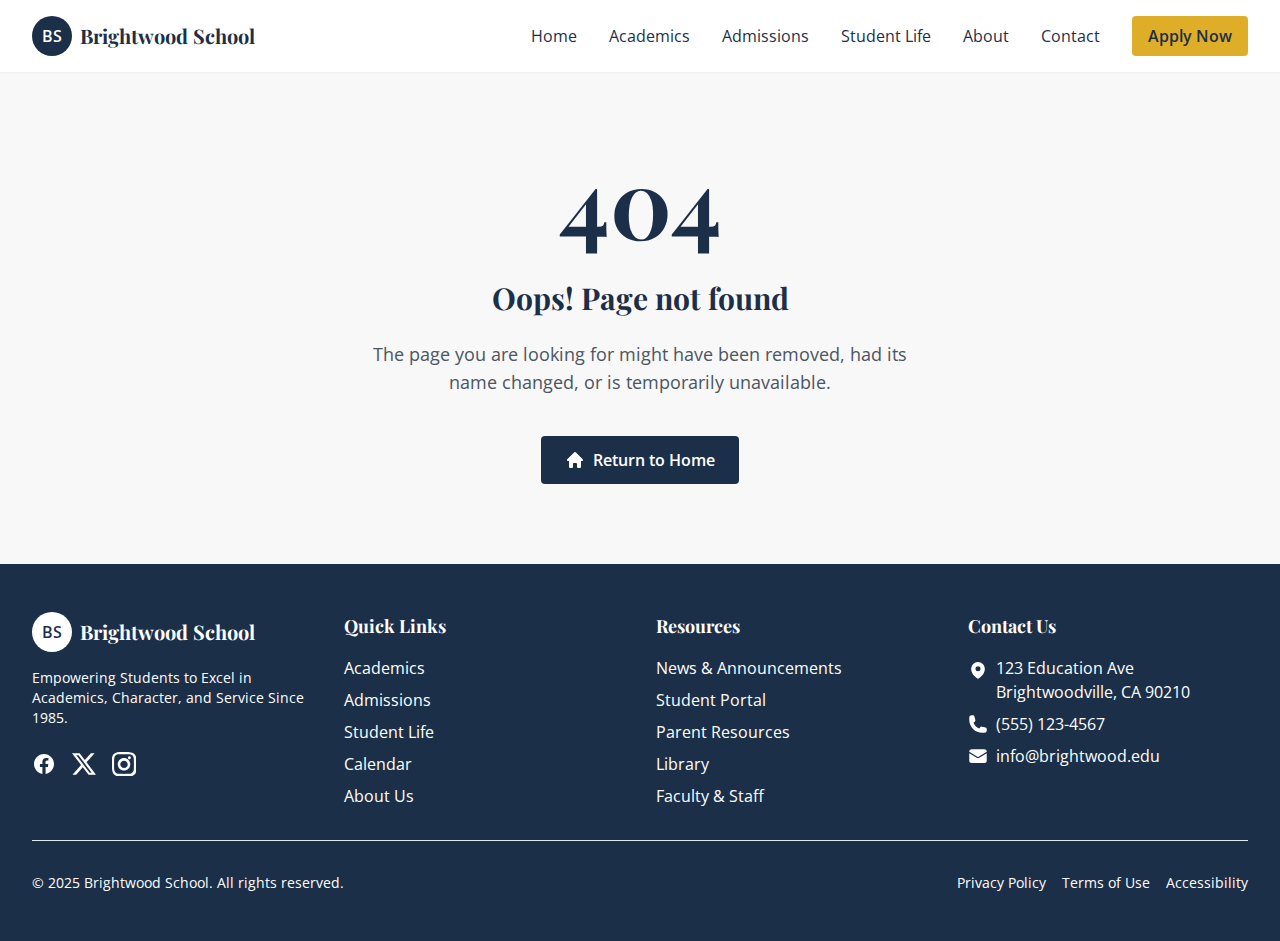
<file: index.html>
<!DOCTYPE html>
<html lang="en">

<head>
  <meta charset="UTF-8" />
  <meta name="viewport" content="width=device-width, initial-scale=1.0" />
  <title>Brightwood School - Excellence in Education</title>
  <meta name="description" content="Brightwood School provides exceptional K-12 education with a focus on academic excellence, character development, and preparing students for success." />
  <link rel="icon" type="image/svg+xml" href="/favicon.svg" />
  <script type="module" crossorigin src="/assets/index-M2OB-5Qg.js"></script>
  <link rel="stylesheet" crossorigin href="/assets/index-BG5W3FyF.css">
</head>

<body>
  <div id="root"></div>
</body>

</html>
</file>
<file: assets/index-BG5W3FyF.css>
@import"https://fonts.googleapis.com/css2?family=Open+Sans:wght@400;500;600;700&family=Playfair+Display:wght@400;500;600;700&display=swap";*,:before,:after{--tw-border-spacing-x: 0;--tw-border-spacing-y: 0;--tw-translate-x: 0;--tw-translate-y: 0;--tw-rotate: 0;--tw-skew-x: 0;--tw-skew-y: 0;--tw-scale-x: 1;--tw-scale-y: 1;--tw-pan-x: ;--tw-pan-y: ;--tw-pinch-zoom: ;--tw-scroll-snap-strictness: proximity;--tw-gradient-from-position: ;--tw-gradient-via-position: ;--tw-gradient-to-position: ;--tw-ordinal: ;--tw-slashed-zero: ;--tw-numeric-figure: ;--tw-numeric-spacing: ;--tw-numeric-fraction: ;--tw-ring-inset: ;--tw-ring-offset-width: 0px;--tw-ring-offset-color: #fff;--tw-ring-color: rgb(59 130 246 / .5);--tw-ring-offset-shadow: 0 0 #0000;--tw-ring-shadow: 0 0 #0000;--tw-shadow: 0 0 #0000;--tw-shadow-colored: 0 0 #0000;--tw-blur: ;--tw-brightness: ;--tw-contrast: ;--tw-grayscale: ;--tw-hue-rotate: ;--tw-invert: ;--tw-saturate: ;--tw-sepia: ;--tw-drop-shadow: ;--tw-backdrop-blur: ;--tw-backdrop-brightness: ;--tw-backdrop-contrast: ;--tw-backdrop-grayscale: ;--tw-backdrop-hue-rotate: ;--tw-backdrop-invert: ;--tw-backdrop-opacity: ;--tw-backdrop-saturate: ;--tw-backdrop-sepia: ;--tw-contain-size: ;--tw-contain-layout: ;--tw-contain-paint: ;--tw-contain-style: }::backdrop{--tw-border-spacing-x: 0;--tw-border-spacing-y: 0;--tw-translate-x: 0;--tw-translate-y: 0;--tw-rotate: 0;--tw-skew-x: 0;--tw-skew-y: 0;--tw-scale-x: 1;--tw-scale-y: 1;--tw-pan-x: ;--tw-pan-y: ;--tw-pinch-zoom: ;--tw-scroll-snap-strictness: proximity;--tw-gradient-from-position: ;--tw-gradient-via-position: ;--tw-gradient-to-position: ;--tw-ordinal: ;--tw-slashed-zero: ;--tw-numeric-figure: ;--tw-numeric-spacing: ;--tw-numeric-fraction: ;--tw-ring-inset: ;--tw-ring-offset-width: 0px;--tw-ring-offset-color: #fff;--tw-ring-color: rgb(59 130 246 / .5);--tw-ring-offset-shadow: 0 0 #0000;--tw-ring-shadow: 0 0 #0000;--tw-shadow: 0 0 #0000;--tw-shadow-colored: 0 0 #0000;--tw-blur: ;--tw-brightness: ;--tw-contrast: ;--tw-grayscale: ;--tw-hue-rotate: ;--tw-invert: ;--tw-saturate: ;--tw-sepia: ;--tw-drop-shadow: ;--tw-backdrop-blur: ;--tw-backdrop-brightness: ;--tw-backdrop-contrast: ;--tw-backdrop-grayscale: ;--tw-backdrop-hue-rotate: ;--tw-backdrop-invert: ;--tw-backdrop-opacity: ;--tw-backdrop-saturate: ;--tw-backdrop-sepia: ;--tw-contain-size: ;--tw-contain-layout: ;--tw-contain-paint: ;--tw-contain-style: }*,:before,:after{box-sizing:border-box;border-width:0;border-style:solid;border-color:#e5e7eb}:before,:after{--tw-content: ""}html,:host{line-height:1.5;-webkit-text-size-adjust:100%;-moz-tab-size:4;-o-tab-size:4;tab-size:4;font-family:Open Sans,sans-serif;font-feature-settings:normal;font-variation-settings:normal;-webkit-tap-highlight-color:transparent}body{margin:0;line-height:inherit}hr{height:0;color:inherit;border-top-width:1px}abbr:where([title]){-webkit-text-decoration:underline dotted;text-decoration:underline dotted}h1,h2,h3,h4,h5,h6{font-size:inherit;font-weight:inherit}a{color:inherit;text-decoration:inherit}b,strong{font-weight:bolder}code,kbd,samp,pre{font-family:ui-monospace,SFMono-Regular,Menlo,Monaco,Consolas,Liberation Mono,Courier New,monospace;font-feature-settings:normal;font-variation-settings:normal;font-size:1em}small{font-size:80%}sub,sup{font-size:75%;line-height:0;position:relative;vertical-align:baseline}sub{bottom:-.25em}sup{top:-.5em}table{text-indent:0;border-color:inherit;border-collapse:collapse}button,input,optgroup,select,textarea{font-family:inherit;font-feature-settings:inherit;font-variation-settings:inherit;font-size:100%;font-weight:inherit;line-height:inherit;letter-spacing:inherit;color:inherit;margin:0;padding:0}button,select{text-transform:none}button,input:where([type=button]),input:where([type=reset]),input:where([type=submit]){-webkit-appearance:button;background-color:transparent;background-image:none}:-moz-focusring{outline:auto}:-moz-ui-invalid{box-shadow:none}progress{vertical-align:baseline}::-webkit-inner-spin-button,::-webkit-outer-spin-button{height:auto}[type=search]{-webkit-appearance:textfield;outline-offset:-2px}::-webkit-search-decoration{-webkit-appearance:none}::-webkit-file-upload-button{-webkit-appearance:button;font:inherit}summary{display:list-item}blockquote,dl,dd,h1,h2,h3,h4,h5,h6,hr,figure,p,pre{margin:0}fieldset{margin:0;padding:0}legend{padding:0}ol,ul,menu{list-style:none;margin:0;padding:0}dialog{padding:0}textarea{resize:vertical}input::-moz-placeholder,textarea::-moz-placeholder{opacity:1;color:#9ca3af}input::placeholder,textarea::placeholder{opacity:1;color:#9ca3af}button,[role=button]{cursor:pointer}:disabled{cursor:default}img,svg,video,canvas,audio,iframe,embed,object{display:block;vertical-align:middle}img,video{max-width:100%;height:auto}[hidden]:where(:not([hidden=until-found])){display:none}*{border-color:hsl(var(--border))}body{--tw-bg-opacity: 1;background-color:rgb(248 248 248 / var(--tw-bg-opacity, 1));--tw-text-opacity: 1;color:rgb(28 47 73 / var(--tw-text-opacity, 1))}.container{width:100%;margin-right:auto;margin-left:auto;padding-right:1rem;padding-left:1rem}@media (min-width: 640px){.container{max-width:640px;padding-right:2rem;padding-left:2rem}}@media (min-width: 768px){.container{max-width:768px}}@media (min-width: 1024px){.container{max-width:1024px;padding-right:4rem;padding-left:4rem}}@media (min-width: 1280px){.container{max-width:1280px;padding-right:5rem;padding-left:5rem}}@media (min-width: 1536px){.container{max-width:1536px;padding-right:6rem;padding-left:6rem}}.absolute{position:absolute}.relative{position:relative}.left-0{left:0}.right-0{right:0}.top-1\/2{top:50%}.col-span-1{grid-column:span 1 / span 1}.mx-auto{margin-left:auto;margin-right:auto}.my-8{margin-top:2rem;margin-bottom:2rem}.mb-10{margin-bottom:2.5rem}.mb-12{margin-bottom:3rem}.mb-16{margin-bottom:4rem}.mb-2{margin-bottom:.5rem}.mb-3{margin-bottom:.75rem}.mb-4{margin-bottom:1rem}.mb-6{margin-bottom:1.5rem}.mb-8{margin-bottom:2rem}.ml-1{margin-left:.25rem}.ml-8{margin-left:2rem}.mr-1{margin-right:.25rem}.mr-2{margin-right:.5rem}.mt-1{margin-top:.25rem}.inline-block{display:inline-block}.flex{display:flex}.inline-flex{display:inline-flex}.grid{display:grid}.hidden{display:none}.h-10{height:2.5rem}.h-12{height:3rem}.h-3{height:.75rem}.h-4{height:1rem}.h-48{height:12rem}.h-5{height:1.25rem}.h-6{height:1.5rem}.h-\[80vh\]{height:80vh}.h-auto{height:auto}.min-h-\[600px\]{min-height:600px}.min-h-screen{min-height:100vh}.w-10{width:2.5rem}.w-12{width:3rem}.w-3{width:.75rem}.w-4{width:1rem}.w-5{width:1.25rem}.w-6{width:1.5rem}.w-fit{width:-moz-fit-content;width:fit-content}.w-full{width:100%}.max-w-3xl{max-width:48rem}.max-w-4xl{max-width:56rem}.max-w-xl{max-width:36rem}.flex-shrink-0{flex-shrink:0}.flex-grow{flex-grow:1}.-translate-x-6{--tw-translate-x: -1.5rem;transform:translate(var(--tw-translate-x),var(--tw-translate-y)) rotate(var(--tw-rotate)) skew(var(--tw-skew-x)) skewY(var(--tw-skew-y)) scaleX(var(--tw-scale-x)) scaleY(var(--tw-scale-y))}.-translate-y-1\/2{--tw-translate-y: -50%;transform:translate(var(--tw-translate-x),var(--tw-translate-y)) rotate(var(--tw-rotate)) skew(var(--tw-skew-x)) skewY(var(--tw-skew-y)) scaleX(var(--tw-scale-x)) scaleY(var(--tw-scale-y))}.translate-x-6{--tw-translate-x: 1.5rem;transform:translate(var(--tw-translate-x),var(--tw-translate-y)) rotate(var(--tw-rotate)) skew(var(--tw-skew-x)) skewY(var(--tw-skew-y)) scaleX(var(--tw-scale-x)) scaleY(var(--tw-scale-y))}.grid-cols-1{grid-template-columns:repeat(1,minmax(0,1fr))}.flex-col{flex-direction:column}.flex-wrap{flex-wrap:wrap}.items-start{align-items:flex-start}.items-center{align-items:center}.justify-center{justify-content:center}.justify-between{justify-content:space-between}.gap-12{gap:3rem}.gap-4{gap:1rem}.gap-8{gap:2rem}.space-x-2>:not([hidden])~:not([hidden]){--tw-space-x-reverse: 0;margin-right:calc(.5rem * var(--tw-space-x-reverse));margin-left:calc(.5rem * calc(1 - var(--tw-space-x-reverse)))}.space-x-4>:not([hidden])~:not([hidden]){--tw-space-x-reverse: 0;margin-right:calc(1rem * var(--tw-space-x-reverse));margin-left:calc(1rem * calc(1 - var(--tw-space-x-reverse)))}.space-x-8>:not([hidden])~:not([hidden]){--tw-space-x-reverse: 0;margin-right:calc(2rem * var(--tw-space-x-reverse));margin-left:calc(2rem * calc(1 - var(--tw-space-x-reverse)))}.space-y-2>:not([hidden])~:not([hidden]){--tw-space-y-reverse: 0;margin-top:calc(.5rem * calc(1 - var(--tw-space-y-reverse)));margin-bottom:calc(.5rem * var(--tw-space-y-reverse))}.space-y-4>:not([hidden])~:not([hidden]){--tw-space-y-reverse: 0;margin-top:calc(1rem * calc(1 - var(--tw-space-y-reverse)));margin-bottom:calc(1rem * var(--tw-space-y-reverse))}.overflow-hidden{overflow:hidden}.rounded{border-radius:.25rem}.rounded-full{border-radius:9999px}.rounded-lg{border-radius:var(--radius)}.border{border-width:1px}.border-navy{--tw-border-opacity: 1;border-color:rgb(28 47 73 / var(--tw-border-opacity, 1))}.bg-gold{--tw-bg-opacity: 1;background-color:rgb(223 174 41 / var(--tw-bg-opacity, 1))}.bg-gray-400{--tw-bg-opacity: 1;background-color:rgb(156 163 175 / var(--tw-bg-opacity, 1))}.bg-gray-50{--tw-bg-opacity: 1;background-color:rgb(249 250 251 / var(--tw-bg-opacity, 1))}.bg-lightGray{--tw-bg-opacity: 1;background-color:rgb(248 248 248 / var(--tw-bg-opacity, 1))}.bg-navy{--tw-bg-opacity: 1;background-color:rgb(28 47 73 / var(--tw-bg-opacity, 1))}.bg-white{--tw-bg-opacity: 1;background-color:rgb(255 255 255 / var(--tw-bg-opacity, 1))}.bg-opacity-40{--tw-bg-opacity: .4}.bg-cover{background-size:cover}.bg-center{background-position:center}.object-cover{-o-object-fit:cover;object-fit:cover}.p-6{padding:1.5rem}.p-8{padding:2rem}.px-4{padding-left:1rem;padding-right:1rem}.px-6{padding-left:1.5rem;padding-right:1.5rem}.py-12{padding-top:3rem;padding-bottom:3rem}.py-2{padding-top:.5rem;padding-bottom:.5rem}.py-20{padding-top:5rem;padding-bottom:5rem}.py-3{padding-top:.75rem;padding-bottom:.75rem}.py-4{padding-top:1rem;padding-bottom:1rem}.text-center{text-align:center}.font-playfair{font-family:Playfair Display,serif}.font-serif{font-family:ui-serif,Georgia,Cambria,Times New Roman,Times,serif}.text-2xl{font-size:1.5rem;line-height:2rem}.text-3xl{font-size:1.875rem;line-height:2.25rem}.text-4xl{font-size:2.25rem;line-height:2.5rem}.text-6xl{font-size:3.75rem;line-height:1}.text-lg{font-size:1.125rem;line-height:1.75rem}.text-sm{font-size:.875rem;line-height:1.25rem}.text-xl{font-size:1.25rem;line-height:1.75rem}.font-bold{font-weight:700}.font-semibold{font-weight:600}.italic{font-style:italic}.not-italic{font-style:normal}.text-gold{--tw-text-opacity: 1;color:rgb(223 174 41 / var(--tw-text-opacity, 1))}.text-gray-500{--tw-text-opacity: 1;color:rgb(107 114 128 / var(--tw-text-opacity, 1))}.text-gray-600{--tw-text-opacity: 1;color:rgb(75 85 99 / var(--tw-text-opacity, 1))}.text-navy{--tw-text-opacity: 1;color:rgb(28 47 73 / var(--tw-text-opacity, 1))}.text-white{--tw-text-opacity: 1;color:rgb(255 255 255 / var(--tw-text-opacity, 1))}.text-yellow-400{--tw-text-opacity: 1;color:rgb(250 204 21 / var(--tw-text-opacity, 1))}.shadow-lg{--tw-shadow: 0 10px 15px -3px rgb(0 0 0 / .1), 0 4px 6px -4px rgb(0 0 0 / .1);--tw-shadow-colored: 0 10px 15px -3px var(--tw-shadow-color), 0 4px 6px -4px var(--tw-shadow-color);box-shadow:var(--tw-ring-offset-shadow, 0 0 #0000),var(--tw-ring-shadow, 0 0 #0000),var(--tw-shadow)}.shadow-md{--tw-shadow: 0 4px 6px -1px rgb(0 0 0 / .1), 0 2px 4px -2px rgb(0 0 0 / .1);--tw-shadow-colored: 0 4px 6px -1px var(--tw-shadow-color), 0 2px 4px -2px var(--tw-shadow-color);box-shadow:var(--tw-ring-offset-shadow, 0 0 #0000),var(--tw-ring-shadow, 0 0 #0000),var(--tw-shadow)}.shadow-sm{--tw-shadow: 0 1px 2px 0 rgb(0 0 0 / .05);--tw-shadow-colored: 0 1px 2px 0 var(--tw-shadow-color);box-shadow:var(--tw-ring-offset-shadow, 0 0 #0000),var(--tw-ring-shadow, 0 0 #0000),var(--tw-shadow)}.transition-colors{transition-property:color,background-color,border-color,text-decoration-color,fill,stroke;transition-timing-function:cubic-bezier(.4,0,.2,1);transition-duration:.15s}.transition-shadow{transition-property:box-shadow;transition-timing-function:cubic-bezier(.4,0,.2,1);transition-duration:.15s}.duration-300{transition-duration:.3s}@keyframes enter{0%{opacity:var(--tw-enter-opacity, 1);transform:translate3d(var(--tw-enter-translate-x, 0),var(--tw-enter-translate-y, 0),0) scale3d(var(--tw-enter-scale, 1),var(--tw-enter-scale, 1),var(--tw-enter-scale, 1)) rotate(var(--tw-enter-rotate, 0))}}@keyframes exit{to{opacity:var(--tw-exit-opacity, 1);transform:translate3d(var(--tw-exit-translate-x, 0),var(--tw-exit-translate-y, 0),0) scale3d(var(--tw-exit-scale, 1),var(--tw-exit-scale, 1),var(--tw-exit-scale, 1)) rotate(var(--tw-exit-rotate, 0))}}.duration-300{animation-duration:.3s}body{font-family:Arial,Helvetica,sans-serif}:root{--background: 0 0% 98%;--foreground: 222 47% 11%;--radius: .5rem}:root{--background: 0 0% 98%;--foreground: 222 47% 11%;--card: 0 0% 100%;--card-foreground: 222 47% 11%;--popover: 0 0% 100%;--popover-foreground: 222 47% 11%;--primary: 221 44% 20%;--primary-foreground: 210 40% 98%;--secondary: 42 73% 52%;--secondary-foreground: 222 47% 11%;--muted: 210 40% 96.1%;--muted-foreground: 215.4 16.3% 46.9%;--accent: 42 73% 52%;--accent-foreground: 222 47% 11%;--destructive: 0 84.2% 60.2%;--destructive-foreground: 210 40% 98%;--border: 214.3 31.8% 91.4%;--input: 214.3 31.8% 91.4%;--ring: 221 44% 20%;--radius: .5rem}.dark{--background: 222 47% 11%;--foreground: 210 40% 98%;--card: 222 47% 11%;--card-foreground: 210 40% 98%;--popover: 222 47% 11%;--popover-foreground: 210 40% 98%;--primary: 210 40% 98%;--primary-foreground: 222 47% 11%;--secondary: 42 73% 52%;--secondary-foreground: 210 40% 98%;--muted: 217.2 32.6% 17.5%;--muted-foreground: 215 20.2% 65.1%;--accent: 217.2 32.6% 17.5%;--accent-foreground: 210 40% 98%;--destructive: 0 62.8% 30.6%;--destructive-foreground: 210 40% 98%;--border: 217.2 32.6% 17.5%;--input: 217.2 32.6% 17.5%;--ring: 212.7 26.8% 83.9%}html,body{font-family:Open Sans,sans-serif;--tw-text-opacity: 1;color:rgb(28 47 73 / var(--tw-text-opacity, 1));-webkit-font-smoothing:antialiased;-moz-osx-font-smoothing:grayscale}h1,h2,h3,h4,h5,h6{font-family:Playfair Display,serif}.container{margin-left:auto;margin-right:auto;max-width:80rem;padding-left:1rem;padding-right:1rem}@media (min-width: 640px){.container{padding-left:1.5rem;padding-right:1.5rem}}@media (min-width: 1024px){.container{padding-left:2rem;padding-right:2rem}}.hover\:bg-navy:hover{--tw-bg-opacity: 1;background-color:rgb(28 47 73 / var(--tw-bg-opacity, 1))}.hover\:bg-opacity-90:hover{--tw-bg-opacity: .9}.hover\:text-gold:hover{--tw-text-opacity: 1;color:rgb(223 174 41 / var(--tw-text-opacity, 1))}.hover\:text-white:hover{--tw-text-opacity: 1;color:rgb(255 255 255 / var(--tw-text-opacity, 1))}.hover\:shadow-md:hover{--tw-shadow: 0 4px 6px -1px rgb(0 0 0 / .1), 0 2px 4px -2px rgb(0 0 0 / .1);--tw-shadow-colored: 0 4px 6px -1px var(--tw-shadow-color), 0 2px 4px -2px var(--tw-shadow-color);box-shadow:var(--tw-ring-offset-shadow, 0 0 #0000),var(--tw-ring-shadow, 0 0 #0000),var(--tw-shadow)}@media (min-width: 768px){.md\:mb-0{margin-bottom:0}.md\:flex{display:flex}.md\:hidden{display:none}.md\:grid-cols-2{grid-template-columns:repeat(2,minmax(0,1fr))}.md\:grid-cols-3{grid-template-columns:repeat(3,minmax(0,1fr))}.md\:grid-cols-4{grid-template-columns:repeat(4,minmax(0,1fr))}.md\:flex-row{flex-direction:row}.md\:p-12{padding:3rem}.md\:text-2xl{font-size:1.5rem;line-height:2rem}.md\:text-3xl{font-size:1.875rem;line-height:2.25rem}.md\:text-4xl{font-size:2.25rem;line-height:2.5rem}.md\:text-5xl{font-size:3rem;line-height:1}.md\:text-8xl{font-size:6rem;line-height:1}.md\:text-xl{font-size:1.25rem;line-height:1.75rem}}@media (min-width: 1024px){.lg\:grid-cols-2{grid-template-columns:repeat(2,minmax(0,1fr))}.lg\:grid-cols-4{grid-template-columns:repeat(4,minmax(0,1fr))}.lg\:text-6xl{font-size:3.75rem;line-height:1}}
</file>
